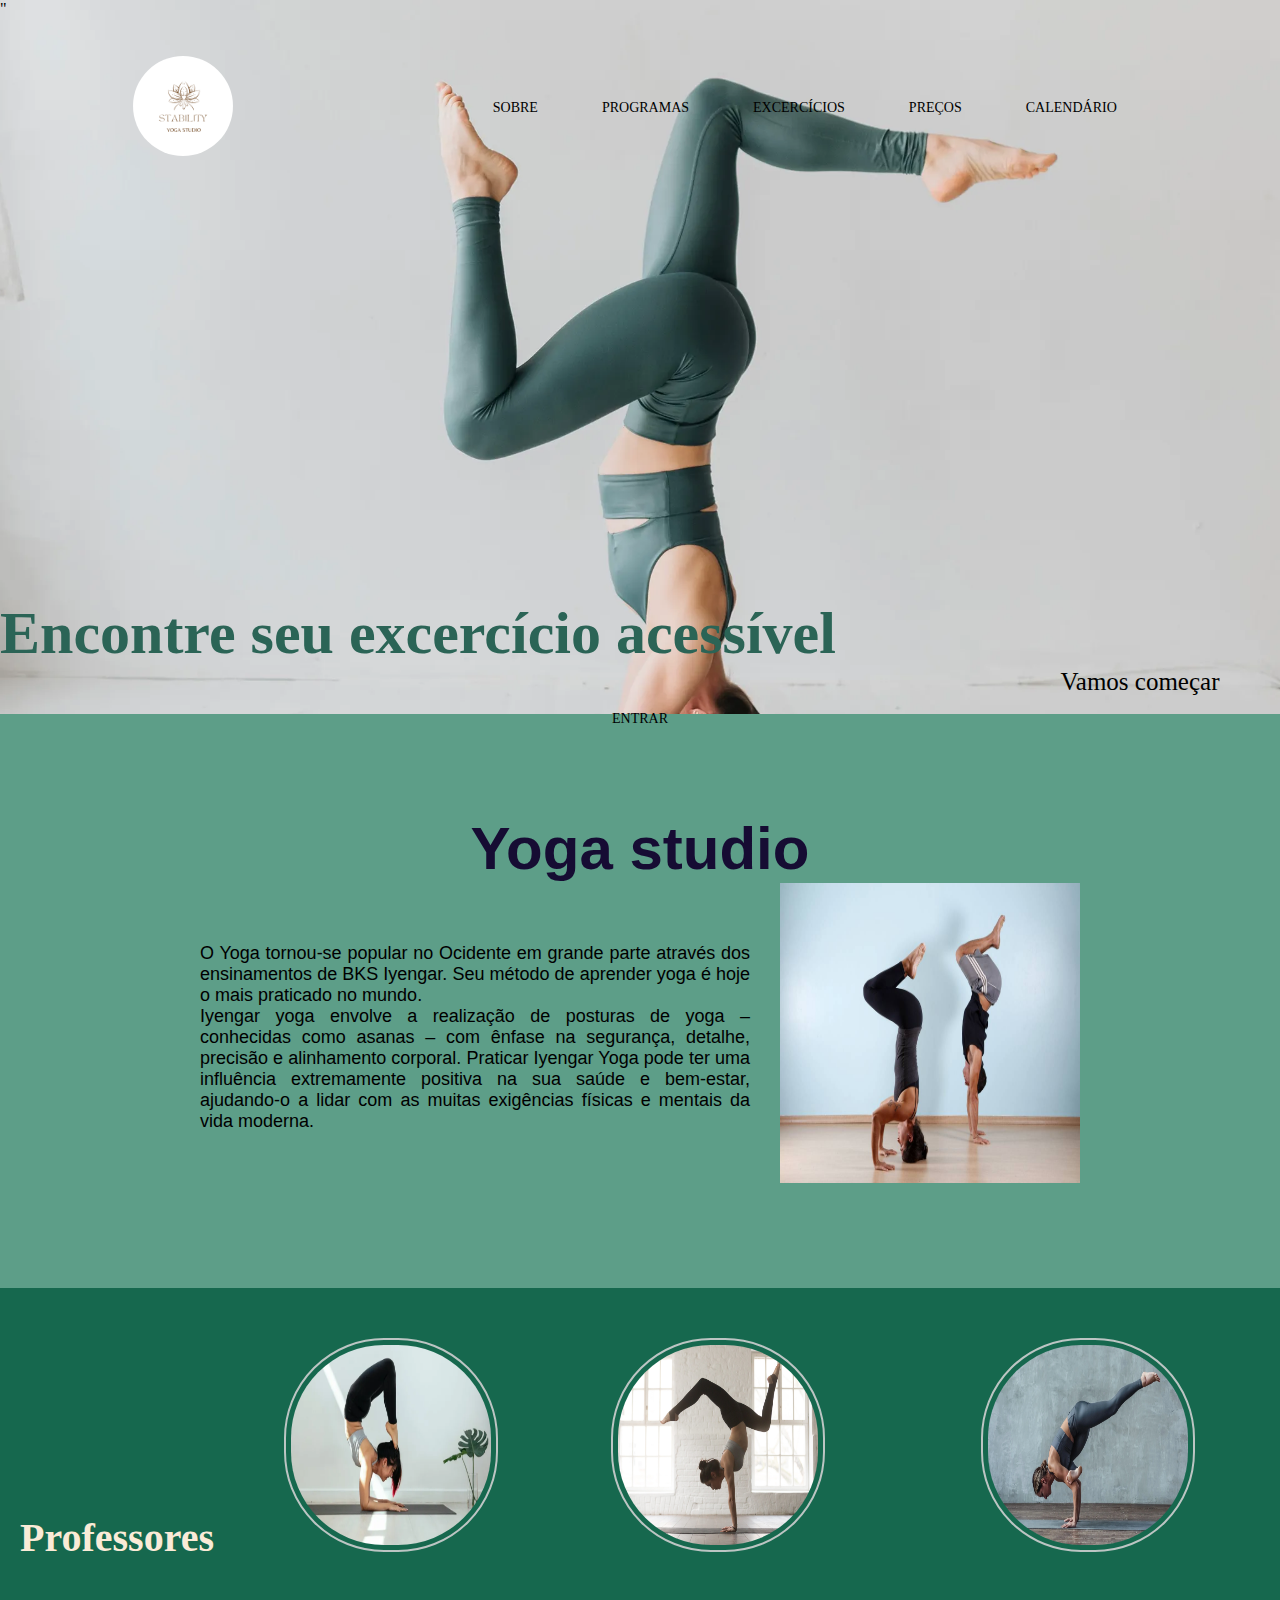
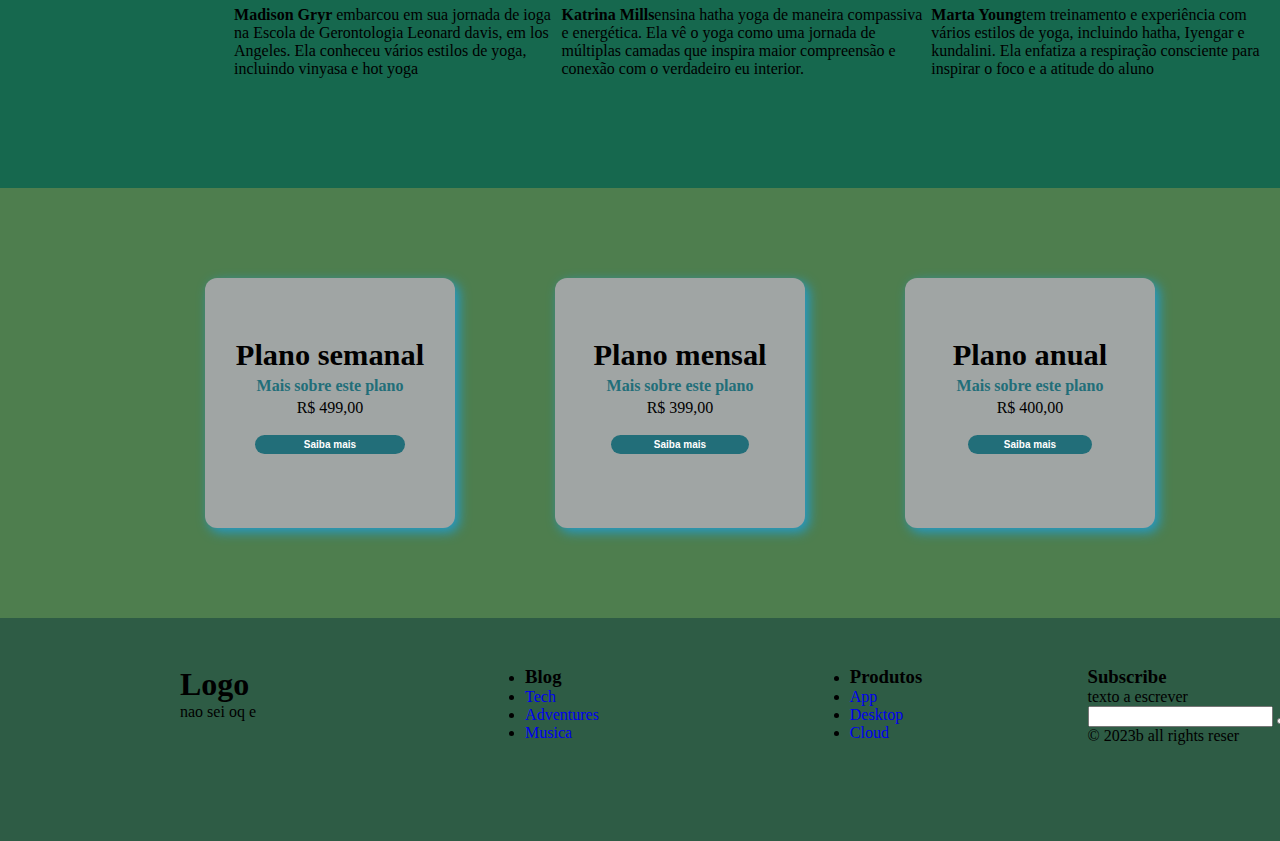
<file: landing page/index.html>
<!DOCTYPE html>
<html lang="pt-br">
<head>
    <meta charset="UTF-8">
    <meta name="viewport" content="width=device-width, initial-scale=1.0">
    <title>Landing page studio de youga</title>
    <meta name="description" content="Este site esta direcionado aqueles que desejão iniciar sua jornada ao youga tanto ao inicante ao avançado, de um moda fácil">
    
    <link rel="stylesheet" href="https://cdnjs.cloudflare.com/ajax/libs/font-awesome/6.5.1/css/all.min.css" integrity="sha512-DTOQO9RWCH3ppGqcWaEA1BIZOC6xxalwEsw9c2QQeAIftl+Vegovlnee1c9QX4TctnWMn13TZye+giMm8e2LwA==" crossorigin="anonymous" referrerpolicy="no-referrer" />"
    <link rel="stylesheet" href="style.css">
</head>
<body>
    <header>    
        <div class="container">
            <nav>  
                <a href="index.html">
                    <img src="./imagem/logo.png" alt="logotypo" height="100" width="100">
                 </a>
                <ul class="ul">                   
                    <li><a href="sobre.html">Sobre</a></li>
                    <li><a href="programas.html">Programas</a></li>
                    <li><a href="excercícios.html">Excercícios</a></li>
                    <li><a href="Preços.html">Preços</a></li>
                    <li><a href="Calendário.html">Calendário</a></li>                
                 </ul>  
            </nav> 
        </div>
    </header>      
 <main>
    <section>
            <div class="exercicio">
                <h1>Encontre seu excercício acessível</h1>
                <p>Vamos começar</p>
                <nav>
                    <ul class="butseg">
                         <li><a  href="#">Entrar</a></li>
                    </ul>
                </nav>
            </div>
        </section>
    </main>






<section class="textoI">
    <div class="titulo">
        <h1>Yoga studio</h1>
    </div>
        <div class="contentsobre">  
            <div class="conteudo">    
                <p>O Yoga tornou-se popular no Ocidente em grande parte através dos ensinamentos de BKS Iyengar. Seu método de aprender yoga é hoje o mais praticado no mundo.</p>
                <p>Iyengar yoga envolve a realização de posturas de yoga – conhecidas como asanas – com ênfase na segurança, detalhe, precisão e alinhamento corporal. Praticar Iyengar Yoga pode ter uma influência extremamente positiva na sua saúde e bem-estar, ajudando-o a lidar com as muitas exigências físicas e mentais da vida moderna.</p>
            </div>
                <div class="img-yoga">
                <img src="./imagem/grupo2" alt="grupo" height="300px" width="300px">
            </div>
        </div>
 </section>


    <main class="prof">
        <div class="tituloII">
             <h1>Professores</h1>
        </div>
            
        <div class="seg" alt="segunda pagina">
            <img class="foto1" src="imagem/pag1">
            <p><strong>Madison Gryr</strong> embarcou em sua jornada de ioga na Escola de Gerontologia Leonard davis, em los Angeles. Ela conheceu vários estilos de yoga, incluindo vinyasa e hot yoga</p>
        </div>
    
    
        <div class="terc">
            <img class="foto2" src="imagem/pag2">
            <p><strong>Katrina Mills</strong>ensina hatha yoga de maneira compassiva e energética. Ela vê o yoga como uma jornada de múltiplas camadas que inspira maior compreensão e conexão com o verdadeiro eu interior.</p>
        </div>
        
        <div class="III">
             <img class="foto3" src="./imagem/pag3">
            <p><strong>Marta Young</strong>tem treinamento e experiência com vários estilos de yoga, incluindo hatha, Iyengar e kundalini. Ela enfatiza a respiração consciente para inspirar o foco e a atitude do aluno</p>
       
        </div>
    </main>   
    
    <div class="estilo">
        <div class="tabela">
            <div>
                 <h1>Plano semanal</h1>
                 <h2>Mais sobre este plano</h2>
                 <span>R$ 499,00</span>
                 <button>Saiba  mais</button>
             </div>
        </div>

        <div class="tabela">
            <div>
                 <h1>Plano mensal</h1>
                 <h2>Mais sobre este plano</h2>
                 <span>R$ 399,00</span>
                 <button>Saiba mais</button>
            </div>
        </div>
        
        <div class="tabela">
             <div>
                 <h1>Plano anual</h1>
                 <h2>Mais sobre este plano</h2>
                 <span>R$ 400,00</span>
                 <button>Saiba mais</button>
             </div>
        </div>
    </div>

    <footer class="final">
        <div class="primfinal">
            <div class="segfinal">
                <h1>Logo</h1>
                <p>nao sei oq e </p>

                <div class="tercfinal">
                    <a href="#" class="footer-media" alt="Instagram">
                         <i class="fa-brands fa-instagram"></i>
                    </a>
            

                    <a href="#" class="footer-media" alt="Facebook">
                        <i class="fa-brands fa-facebook-f"></i>
                    </a>

                    <a href="#" class="footer-media" alt="Whatsapp">
                        <i class="fa-brands fa-whatsapp"></i>
                    </a>
                </div>    
            </div>        
            
            <ul class="quartfinal"> 
                <li>
                    <h3>Blog</h3>
                </li>
                <li>
                    <a href="#" class="footer-link">Tech</a>
                </li>
                <li>
                    <a href="#" class="footer-link">Adventures</a>
                </li> 
                <li>
                    <a href="#" class="footer-link">Musica</a>
                </li>

            </ul>
       
                <ul class="quintfinal"> 
                    <li>
                        <h3>Produtos</h3>
                    </li>
                    <li>
                        <a href="#" class="footer-link">App</a>
                     </li>
                    <li>
                        <a href="#" class="footer-link">Desktop</a>
                     </li> 
                    <li>
                        <a href="#" class="footer-link">Cloud</a>
                    </li>
            </ul>
        
            

        <div class="sextfinal">
            <h3>Subscribe</h3>

            <p>texto a escrever</p>
            

            <div class="setfinal">
                <input type="email" id="email">
                <button>
                    <i class="fa-regular fa-envelope"></i>
                </button>
            </div>
    
            <div class="oitfinal">
                 &#169
                2023b all rights reser
            </div>
            
        </div>
    
    </div>
</footer>


</body>
</html>
</file>
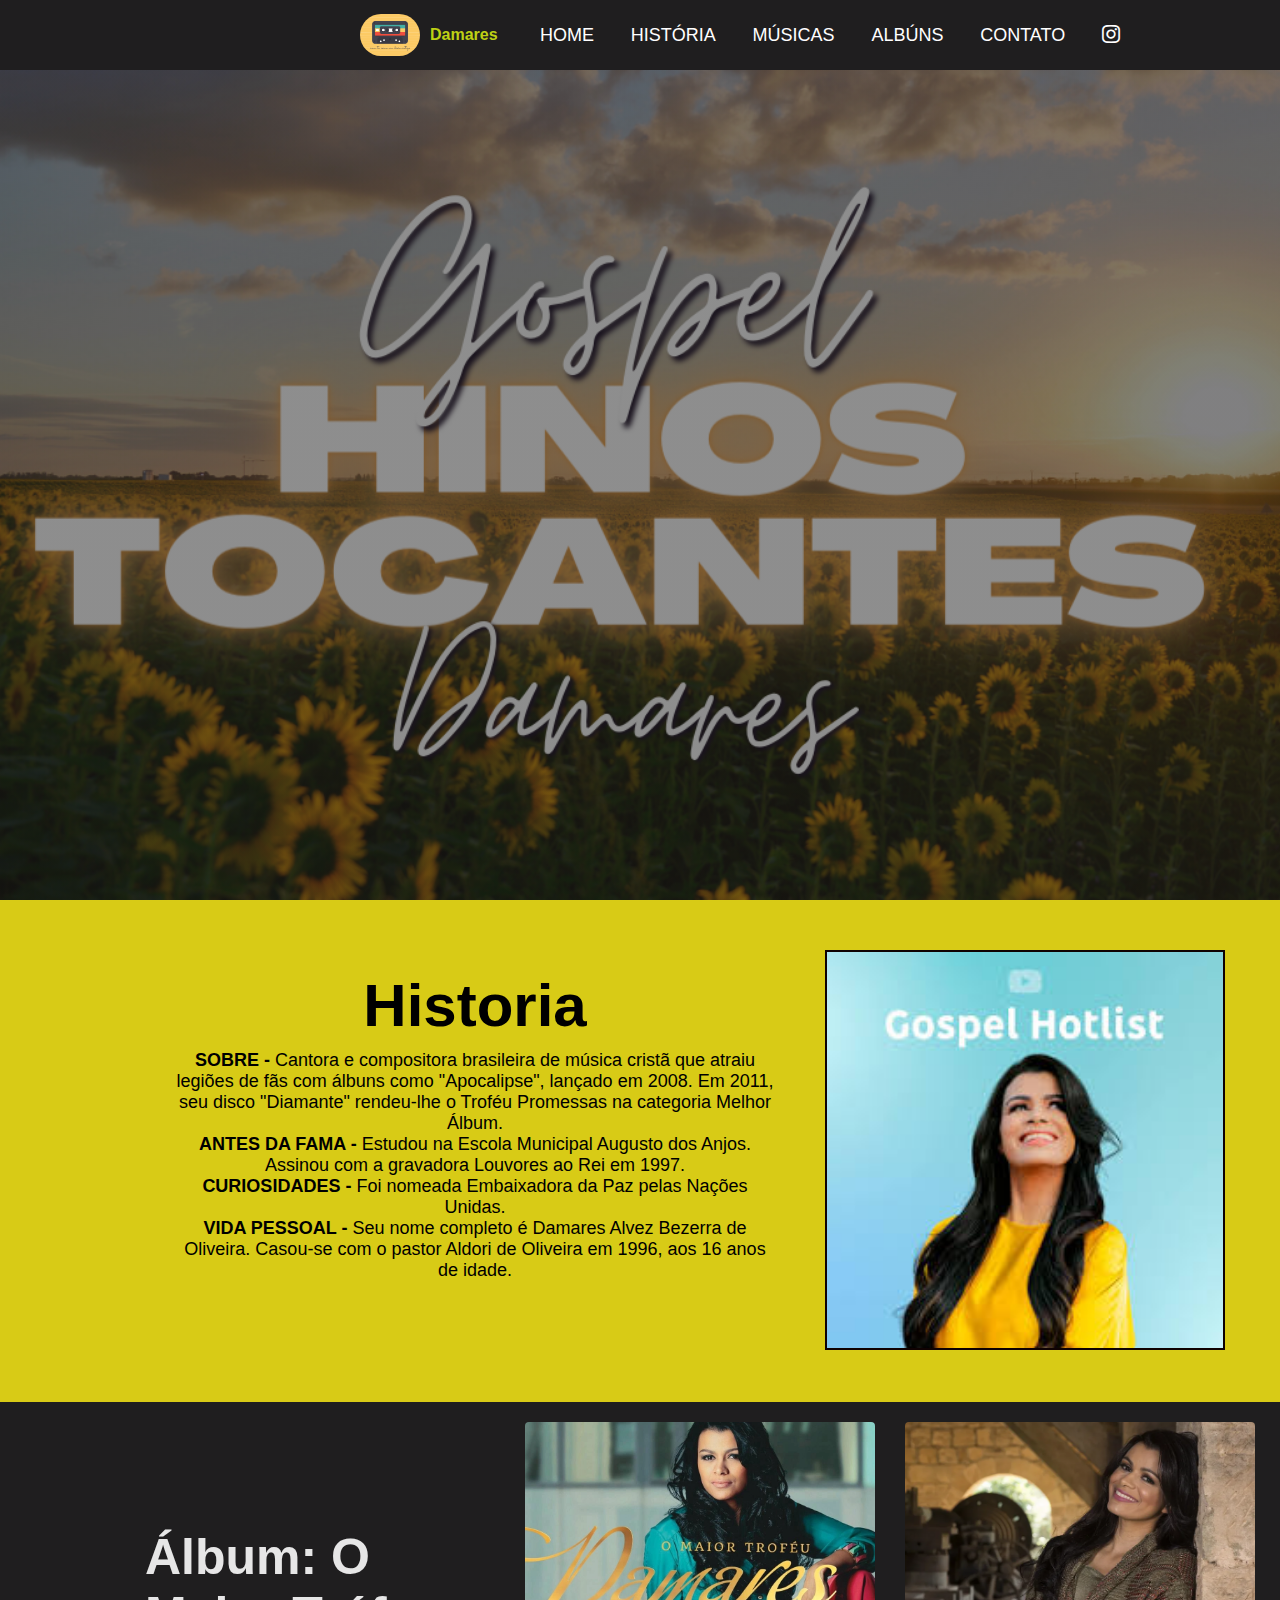
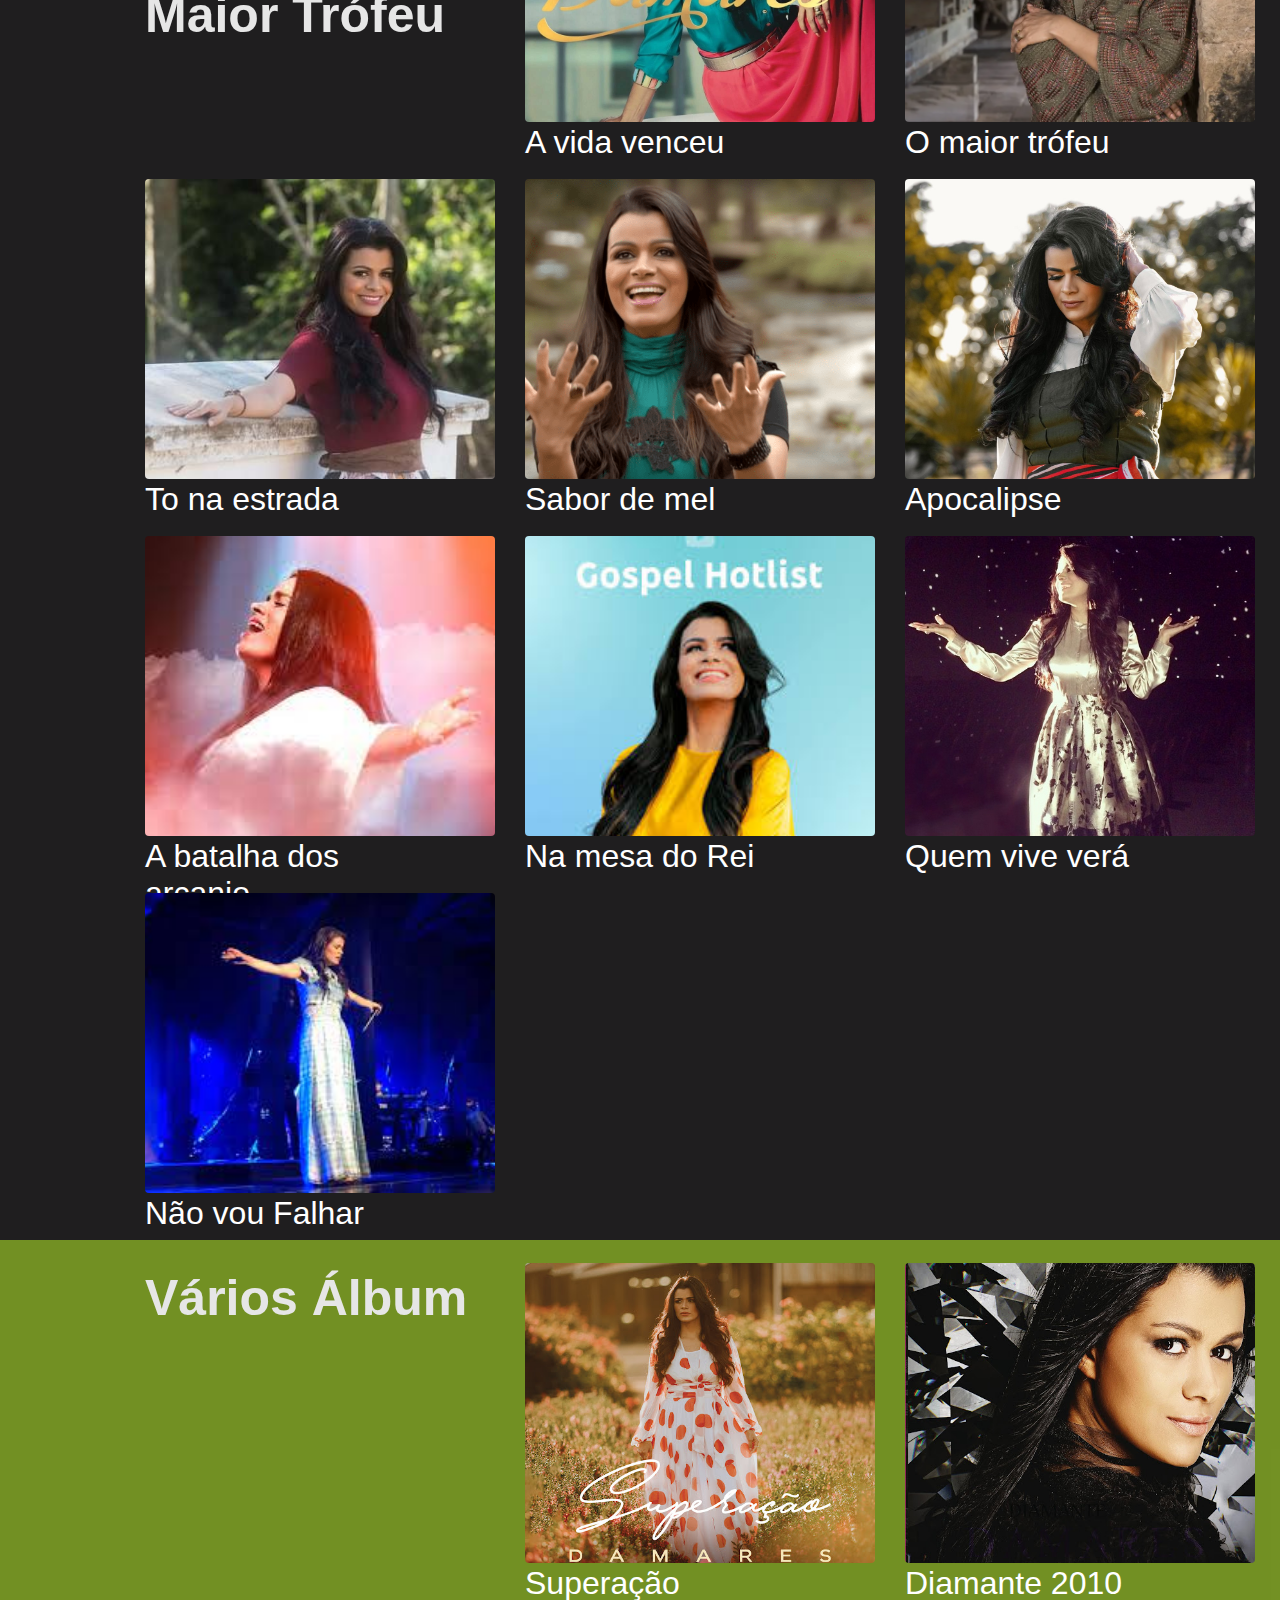
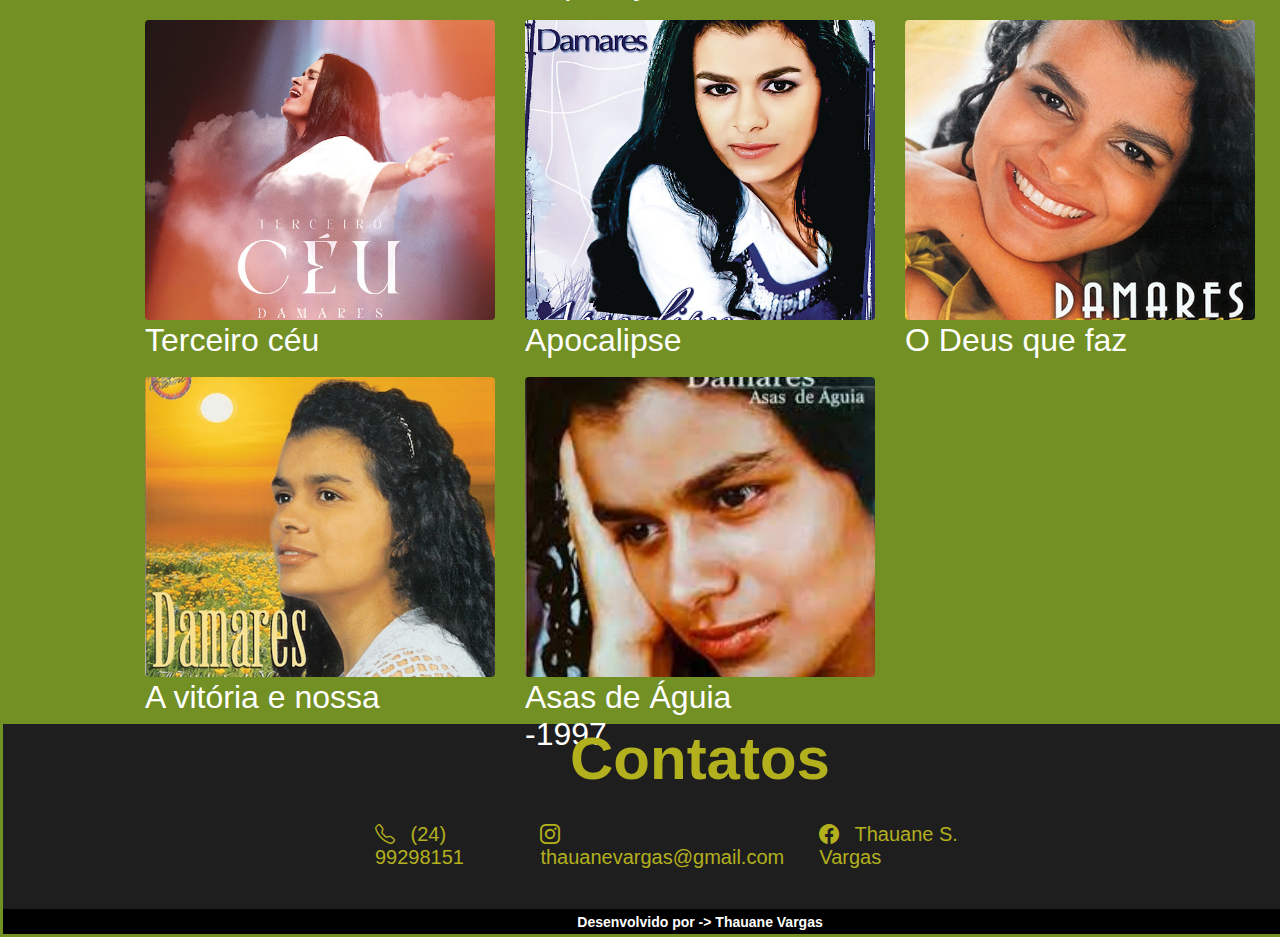
<file: music/index.html>
<!DOCTYPE html>
<html lang="pt-br">
<head>
    <meta charset="UTF-8">
    <meta name="viewport" content="width=device-width, initial-scale=1.0">
    <link rel="stylesheet" href="https://cdn.jsdelivr.net/npm/bootstrap-icons@1.11.3/font/bootstrap-icons.min.css">
    <title>Damares</title>
    <link rel="stylesheet" href="styler.css">
</head>

<body>
    <header class="content">
        <div class="logo">
            <img src="./imagem/logo.png">
            <h3>Damares</h3>
        </div>
        <nav>
            <ul class="list-cabecalho">
               <li><a href="#home">Home</a></li>
               <li><a href="#historia">História</a></li>
               <li><a href="#musica">Músicas</a></li>
               <li><a href="#todas as musica">Albúns</a></li>
               <li><a href="#contatos">Contato</a></li>
               <li><a href="https://www.instagram.com/damaresalvesoficial1/" target="_blank" rel="noopener noreferrer"><i class="bi bi-instagram"></i></a></li>
            </ul>
        </nav>

        <div class="menu-toggle">
            <div class="one"></div>
            <div class="two"></div>
            <div class="three"></div>
        </div>
    </header>

    <section class="first-section" id="home">
        <div class="conteudo-principal">
            
        </div>
    </section>

    <section class="historia" id="toria">
        <div class="main">
            <div class="contenthistoria">
                <h2>Historia</h2>
                <p><strong>SOBRE - </strong>Cantora e compositora brasileira de música cristã que atraiu legiões de fãs com álbuns como "Apocalipse", lançado em 2008. Em 2011, seu disco "Diamante" rendeu-lhe o Troféu Promessas na categoria Melhor Álbum.</p>

                <P><strong>ANTES DA FAMA - </strong>
                    Estudou na Escola Municipal Augusto dos Anjos. Assinou com a gravadora Louvores ao Rei em 1997.</P>
                    
                <p><strong>CURIOSIDADES -</strong>
                    Foi nomeada Embaixadora da Paz pelas Nações Unidas.</p>
                    
                <p><strong>VIDA PESSOAL -</strong>
                    Seu nome completo é Damares Alvez Bezerra de Oliveira. Casou-se com o pastor Aldori de Oliveira em 1996, aos 16 anos de idade.</p>
            </div>       
            <div class="img-histotia">
                <img src="./imagem/images2.jpg" alt="Damares album">
            </div>
        </div>
    </section>

    <section class="musica" id="musica">
        <h1>Álbum: O maior trófeu</h1>
        <a href="https://youtu.be/bRYxrIg8IWI?list=PLeO2TpfFBiR4TkOZ2tFcXVsEOveVkLf9-" target="_A vida venceu" rel="noopener noreferrer">
            <img src="./imagem/o maior troeu">
            <p>A vida venceu</p>
        </a>
        <a href="https://youtu.be/M6mro7JV4fw?list=PLeO2TpfFBiR4TkOZ2tFcXVsEOveVkLf9-" target="_album" rel="noopener noreferrer">
            <img src="./imagem/foto5">
            <p>O maior trófeu</p>
        </a>
        <a href="https://youtu.be/sat2pUcNzfI?list=PLeO2TpfFBiR4TkOZ2tFcXVsEOveVkLf9-" target="_varias" rel="noopener noreferrer">
            <img src="./imagem/foto6.jpg">
            <p>To na estrada</p>
        </a>
        <a href="https://youtu.be/20MFdqJDMTI" target="_varias" rel="noopener noreferrer">
            <img src="./imagem/foto7.png">
            <p>Sabor de mel</p>
        </a>
        <a href="https://youtu.be/sUsN7lsnnFI" target="_varias" rel="noopener noreferrer">
            <img src="./imagem/foto9.jpg">
            <p>Apocalipse</p>
        </a>
        <a href="https://youtu.be/tR58scrQTa4" target="_varias" rel="noopener noreferrer">
            <img src="./imagem/4.jpg">
            <p>A batalha dos arcanjo</p>
        </a>
        <a href="https://youtu.be/2mmL89MWj9c" target="_varias" rel="noopener noreferrer">
            <img src="./imagem/images2.jpg">
            <p>Na mesa do Rei</p>
        </a>
        <a href="https://youtu.be/yAhNvc_Rxbw" target="_varias" rel="noopener noreferrer">
            <img src="./imagem/foto10.png">
            <p>Quem vive verá</p>
        </a>
        <a href="https://youtu.be/qd6oh49Uqno" target="_varias" rel="noopener noreferrer">
            <img src="./imagem/foto12.jpg">
            <p>Não vou Falhar</p>
        </a>
    </section>

    <section class="agenda-album" id="album">
        <section class="musica" id="musica">
            <h1>Vários álbum</h1>
            <a href="https://music.youtube.com/playlist?list=OLAK5uy_kVgFz0aKpPPFC1HPXh8SaGO6FE9HyyRQU&si=rbKd7iKd62sMxDtb" target="_A vida venceu" rel="noopener noreferrer">
                <img src="./imagem/Superção.jpg">
                <p>Superação</p>
            </a>
            <a href="https://music.youtube.com/playlist?list=OLAK5uy_mPNRZXl18G293XcKIqv1ydviyXQ8N7baw&si=antL2jK25iPq66yl" target="_album" rel="noopener noreferrer">
                <img src="./imagem/Diamante.jpg">
                <p>Diamante 2010</p>
            </a>
            <a href="https://music.youtube.com/playlist?list=OLAK5uy_mQ3HZPjWe6x8QnUZLKrnduFt6GPXIHUjM&si=y4punxm8Pqw1HQmJ" target="_varias" rel="noopener noreferrer">
                <img src="./imagem/terceiro ceu.jpg">
                <p>Terceiro céu</p>
            </a>
            <a href="https://music.youtube.com/playlist?list=OLAK5uy_nKYm1PHpdNViuJsyiBGpl3u7u5b-XXcJo&si=_Kequbypkm1vKlc8" target="_varias" rel="noopener noreferrer">
                <img src="./imagem/apocalipse.jpg">
                <p>Apocalipse</p>
            </a>
            <a href="https://music.youtube.com/playlist?list=OLAK5uy_naxNBPbh9OfVuTwBoR5AVwqr8PPEkfDIk&si=7jWAls2J5hAy2rEa" target="_varias" rel="noopener noreferrer">
                <img src="./imagem/o deus que faz.jpg">
                <p>O Deus que faz</p>
            </a>
            <a href="https://music.youtube.com/playlist?list=OLAK5uy_nYb6V-Cv2-OEKRnslHN-V7ld9mMgIVrWo&si=mx5SR2csQ8belROU" target="_varias" rel="noopener noreferrer">
                <img src="./imagem/a vitoria e nossa.jpg">
                <p>A vitória e nossa</p>
            </a>
            <a href="https://youtu.be/dTKCgEQYFsI" target="_varias" rel="noopener noreferrer">
                <img src="./imagem/asas de aguia.jpg">
                <p>Asas de Águia -1997</p>
            </a>
                </div>
    </section>

    <section class="contatos" id="contatos">
        <h3>Contatos</h3>
        <div class="contatos-secao">
            <div>
                <i class="bi bi-telephone"></i>
                <span>(24) 99298151</span>
            </div>
            <div>
                <i class="bi bi-instagram"></i> 
                <span>thauanevargas@gmail.com</span>
            </div>
            <div>
                <i class="bi bi-facebook"></i> 
                <span>Thauane S. Vargas</span>
            </div>
        </div>
    </section>

    <footer>
        <h4>Desenvolvido por -> Thauane Vargas<h4>
    </footer>
</body>
</html>
</file>
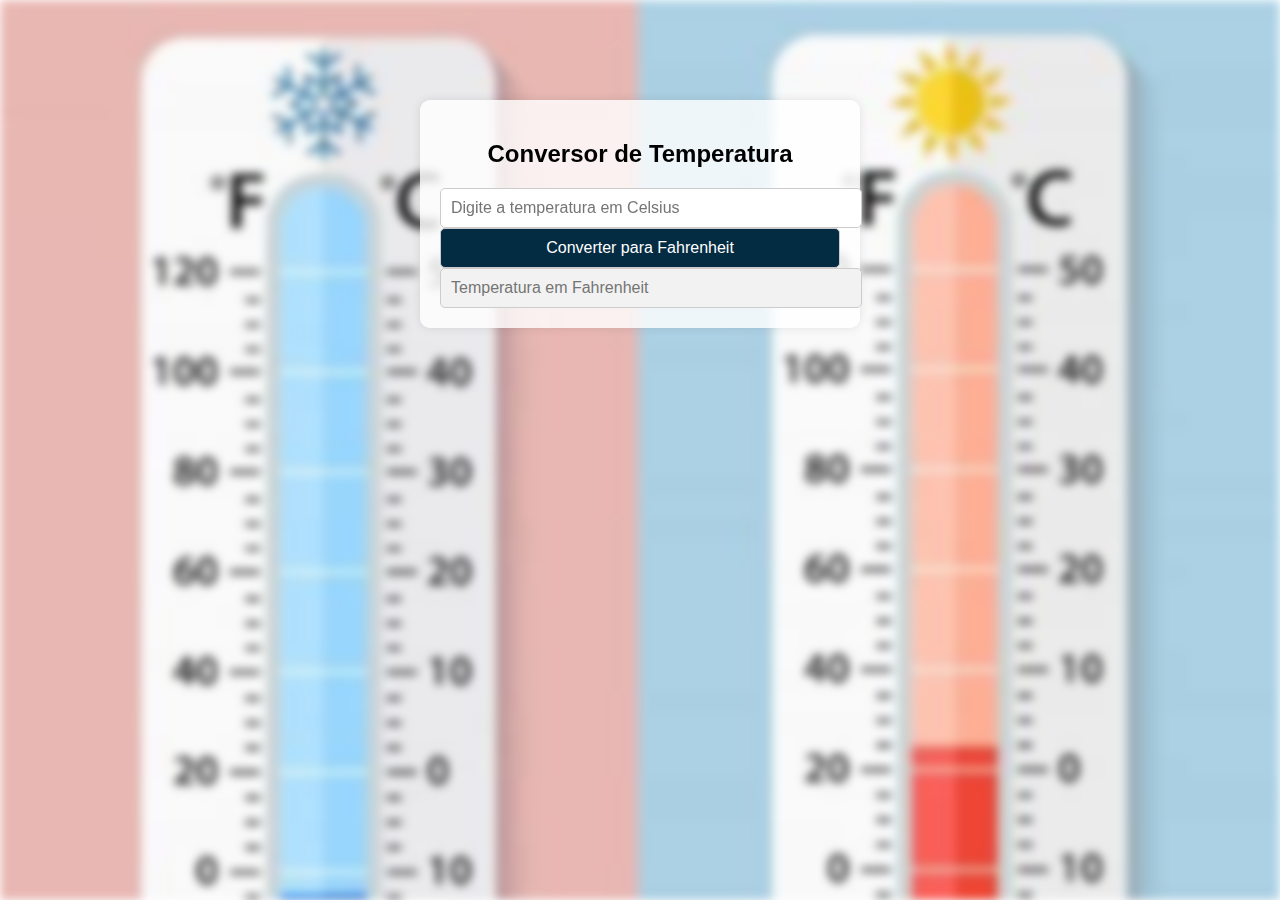
<file: termonetro/index.html>
<!DOCTYPE html>
<html lang="en">
<head>
    <meta charset="UTF-8">
    <meta name="viewport" content="width=device-width, initial-scale=1.0">
    <title>Conversor de Temperatura</title>
    <link rel="stylesheet" href="styles.css">
    <script src="javas.js"></script>
</head>
<body>
    <div class="background-image"></div>

    <div class="container">
        <h2>Conversor de Temperatura</h2>
        <input type="number" id="inputCelsius" placeholder="Digite a temperatura em Celsius">
        <button onclick="converterParaFahrenheit()">Converter para Fahrenheit</button>
        <input type="number" id="inputFahrenheit" placeholder="Temperatura em Fahrenheit" readonly>
    </div>

</body>
</html>
</file>
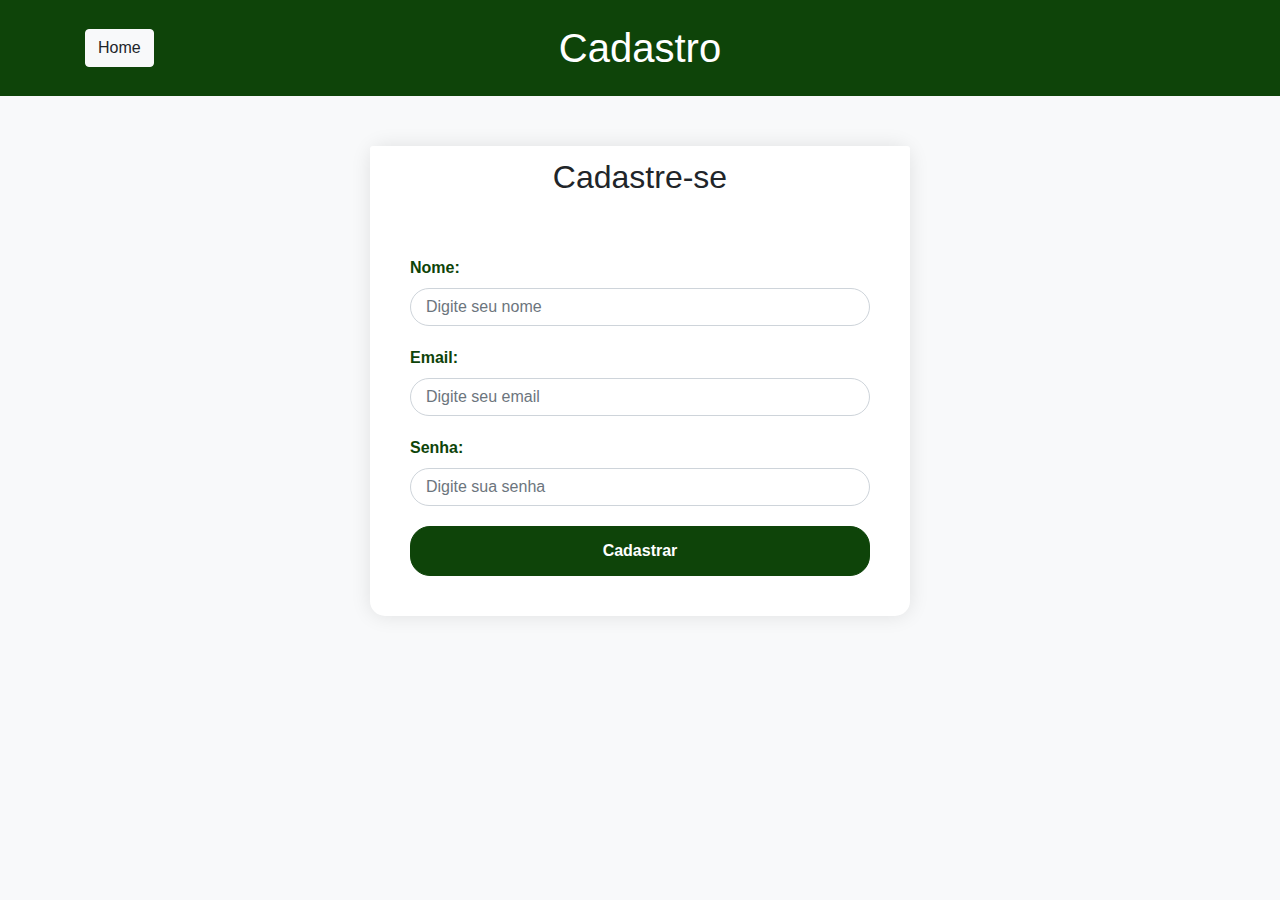
<file: açai/cadastro.html>
<!DOCTYPE html>
<html lang="pt-br">
<head>
    <meta charset="UTF-8">
    <meta name="viewport" content="width=device-width, initial-scale=1.0">
    <title>Cadastro - Açaiteria Fictícia</title>
    <link rel="stylesheet" href="https://maxcdn.bootstrapcdn.com/bootstrap/4.5.2/css/bootstrap.min.css">
    <link rel="stylesheet" href="cadastro.css">
    </head>
<body>
    <header class="bg-purple text-white py-4">
        <div class="container">
            <div class="row align-items-center">
                <div class="col-md-4">
                    <a href="index.html" class="btn btn-light mr-3">Home</a>
                </div>
                <div class="col-md-4 text-center">
                    <h1 class="mb-0">Cadastro</h1>
                </div>
                <div class="col-md-4 text-right">
                    
                </div>
            </div>
        </div>
    </header>

    <main>
        <div class="container">
            <div class="row justify-content-center">
                <div class="col-md-6">
                    <div class="card">
                        <div class="card-header text-center">
                            <h2>Cadastre-se</h2>
                        </div>
                        <div class="card-body">
                            <form>
                                <div class="form-group">
                                    <label for="nome">Nome:</label>
                                    <input type="text" class="form-control" id="nome" placeholder="Digite seu nome">
                                </div>
                                <div class="form-group">
                                    <label for="email">Email:</label>
                                    <input type="email" class="form-control" id="email" placeholder="Digite seu email">
                                </div>
                                <div class="form-group">
                                    <label for="senha">Senha:</label>
                                    <input type="password" class="form-control" id="senha" placeholder="Digite sua senha">
                                </div>
                                <button type="submit" class="btn btn-primary btn-block btn-cadastrar">Cadastrar</button>
                            </form>
                        </div>
                    </div>
                </div>
            </div>
        </div>
    </main>

    
            
        </div>
    </footer>

    <script src="https://ajax.googleapis.com/ajax/libs/jquery/3.5.1/jquery.min.js"></script>
    <script src="https://cdnjs.cloudflare.com/ajax/libs/popper.js/1.16.0/umd/popper.min.js"></script>
    <script src="https://maxcdn.bootstrapcdn.com/bootstrap/4.5.2/js/bootstrap.min.js"></script>
</body>
</html>
</file>
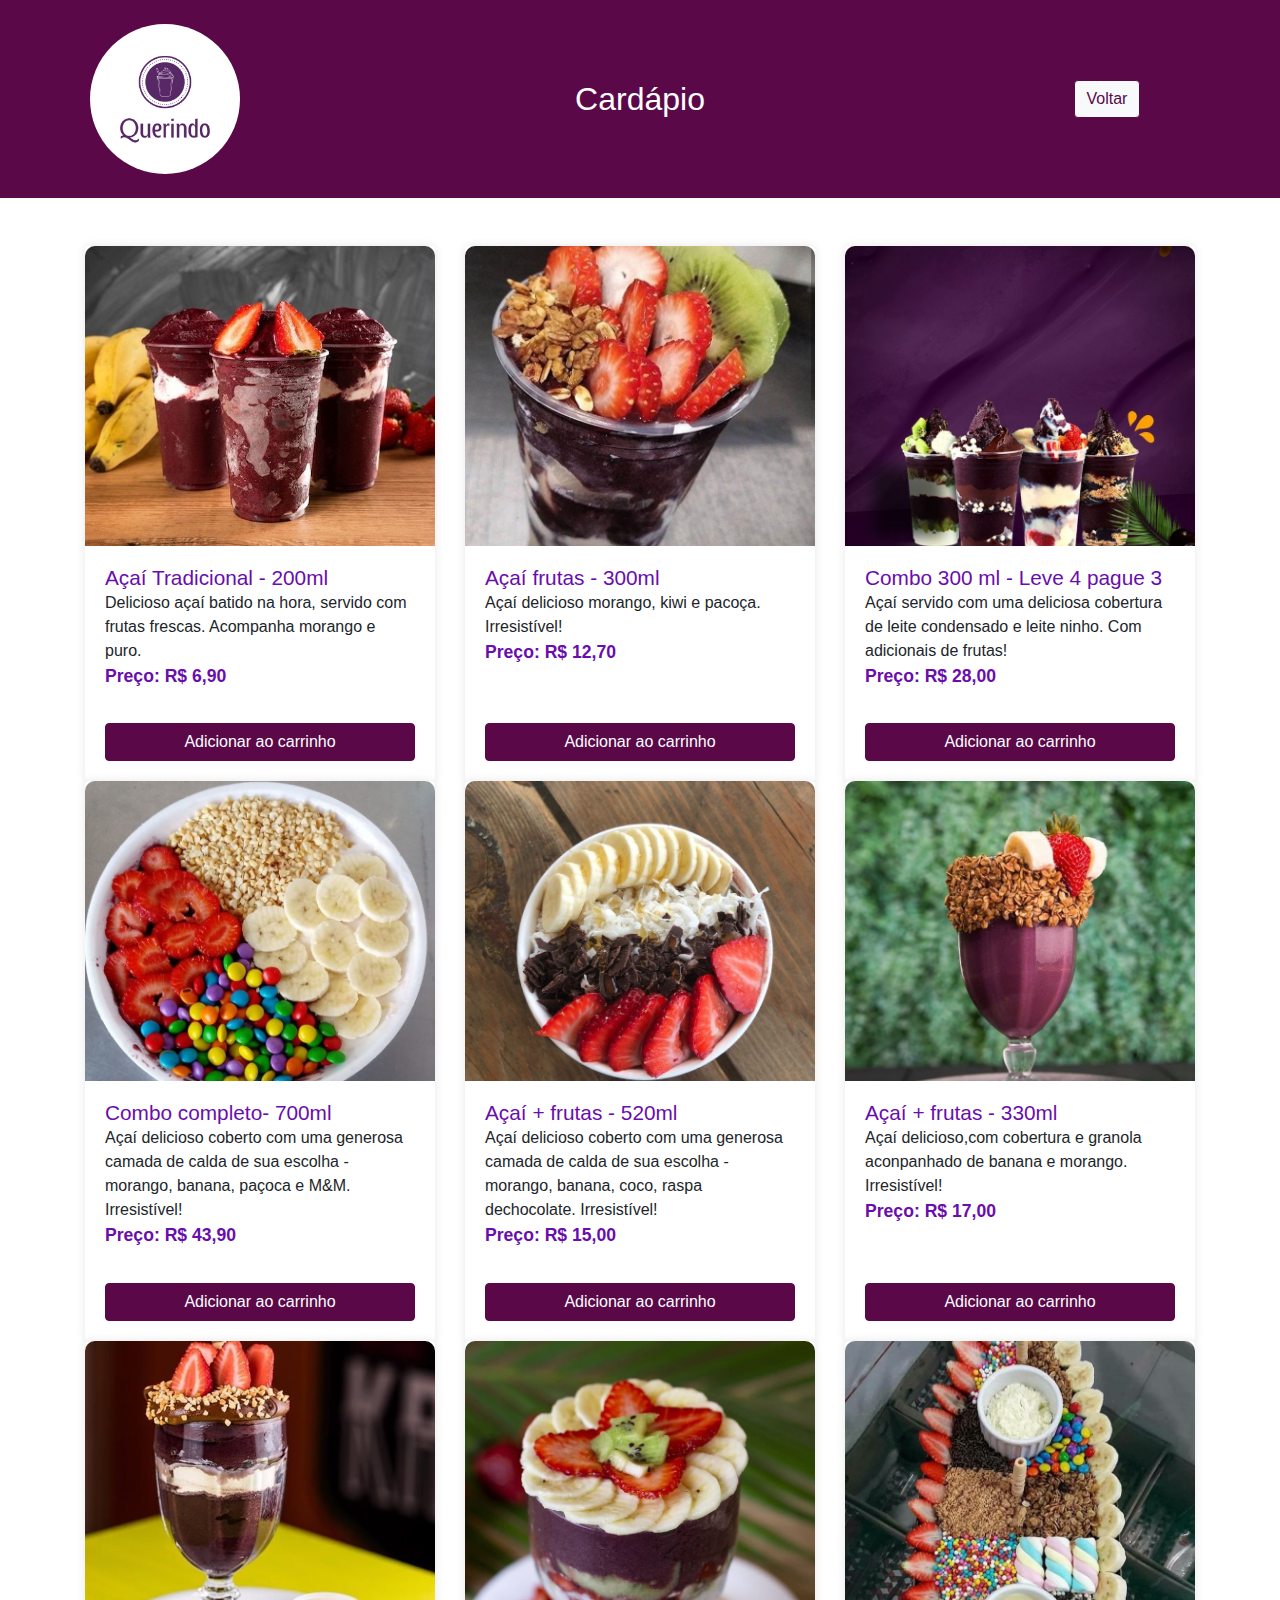
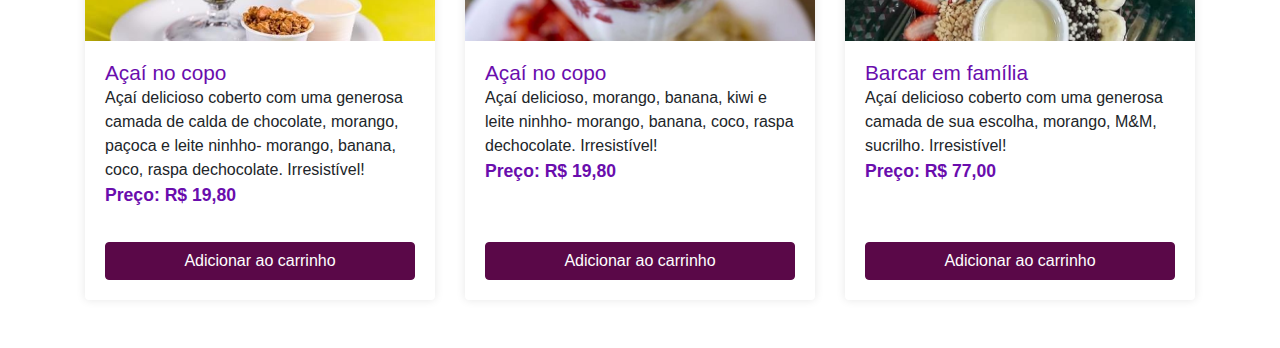
<file: açai/cardapio.html>
<!DOCTYPE html>
    <html lang="pt-br">
    <head>
        <meta charset="UTF-8">
        <meta name="viewport" content="width=device-width, initial-scale=1.0">
        <title>Cardápio - Açaiteria Fictícia</title>
        <link rel="stylesheet" href="https://maxcdn.bootstrapcdn.com/bootstrap/4.5.2/css/bootstrap.min.css">
        <link rel="stylesheet" href="cardapio.css">
    </head>
    <body>
        <header class="bg-purple text-white py-4">
            <div class="container">
                <div class="row align-items-center">
                    <div class="col-md-2 text-center">
                        <img src="imagem/logotipo acai.png" alt="Logo" class="logo">
                    </div>
                    <div class="col-md-8 text-center">
                        <h2 class="m-0">Cardápio</h2>
                    </div>
                    <div class="col-md-2 text-center">
                        <a href="index.html" class="btn btn-light btn-voltar mr-3">Voltar</a>
                    </div>
                </div> 
            </div>
        </header> 

        <main>
            <section id="cardapio" class="py-5">
                <div class="container">
                    <div class="row">
                        <div class="col-md-4">
                            <div class="card mb-4">
                                <img src="imagem/3copos.jpg" class="card-img-top" alt="Açaí Tradicional">
                                <div class="card-body">
                                    <h5 class="card-title text-purple">Açaí Tradicional - 200ml</h5>
                                    <p class="card-text">Delicioso açaí batido na hora, servido com frutas frescas. Acompanha morango e puro.</p>
                                    <p class="card-price text-purple">Preço: R$ 6,90</p>
                                    <button class="btn btn-primary mt-auto">Adicionar ao carrinho</button>
                                </div>
                            </div>
                        </div>
                        <div class="col-md-4">
                            <div class="card mb-4">
                                <img src="imagem/copo1.jpg" class="card-img-top" alt="Açaí com Leite Condensado">
                                <div class="card-body">
                                    <h5 class="card-title text-purple">Açaí frutas - 300ml</h5>
                                    <p class="card-text">Açaí delicioso morango, kiwi e pacoça. Irresistível!</p>
                                    <p class="card-price text-purple">Preço: R$ 12,70</p>
                                    <button class="btn btn-primary mt-auto">Adicionar ao carrinho</button>
                                </div>
                            </div>
                        </div>
                        <div class="col-md-4">
                            <div class="card mb-4">
                                <img src="imagem/4copos.jpg" class="card-img-top" alt="Combo">
                                <div class="card-body">
                                    <h5 class="card-title text-purple">Combo 300 ml - Leve 4 pague 3</h5>
                                    <p class="card-text">Açaí servido com uma deliciosa cobertura de leite condensado e leite ninho. Com adicionais de frutas!</p>
                                    <p class="card-price text-purple">Preço: R$ 28,00</p>
                                    <button class="btn btn-primary mt-auto">Adicionar ao carrinho</button>
                                </div>
                            </div>
                        </div>
                        <div class="col-md-4">
                            <div class="card mb-4">
                                <img src="imagem/marmites3.jpg" class="card-img-top" alt="Combo">
                                <div class="card-body">
                                    <h5 class="card-title text-purple">Combo completo- 700ml</h5>
                                    <p class="card-text">Açaí delicioso coberto com uma generosa camada de calda de sua escolha - morango, banana, paçoca e M&M. Irresistível!</p>
                                    <p class="card-price text-purple">Preço: R$ 43,90</p>
                                    <button class="btn btn-primary mt-auto">Adicionar ao carrinho</button>
                                </div>
                            </div>
                        </div>
                        <div class="col-md-4">
                            <div class="card mb-4">
                                <img src="imagem/marmites2.jpg" class="card-img-top" alt="Açaí com morango, banana e leite condensado">
                                <div class="card-body">
                                    <h5 class="card-title text-purple">Açaí + frutas - 520ml</h5>
                                    <p class="card-text">Açaí delicioso coberto com uma generosa camada de calda de sua escolha - morango, banana, coco, raspa dechocolate. Irresistível!</p>
                                    <p class="card-price text-purple">Preço: R$ 15,00</p>
                                    <button class="btn btn-primary mt-auto">Adicionar ao carrinho</button>
                                </div>
                            </div>
                        </div>
                        <div class="col-md-4">
                            <div class="card mb-4">
                                <img src="imagem/paca1.jpg" class="card-img-top" alt="Açaí na marmita">
                                <div class="card-body">
                                    <h5 class="card-title text-purple">Açaí + frutas - 330ml</h5>
                                    <p class="card-text">Açaí delicioso,com cobertura e granola aconpanhado de banana e morango. Irresistível!</p>
                                    <p class="card-price text-purple">Preço: R$ 17,00</p>
                                    <button class="btn btn-primary mt-auto">Adicionar ao carrinho</button>
                                </div>
                            </div>
                        </div>
                        <div class="col-md-4">
                            <div class="card mb-4">
                                <img src="imagem/taca2.jpg" class="card-img-top" alt="Açaí com morango, banana e leite condensado">
                                <div class="card-body">
                                    <h5 class="card-title text-purple">Açaí no copo</h5>
                                    <p class="card-text">Açaí delicioso coberto com uma generosa camada de calda de chocolate, morango, paçoca e leite ninhho- morango, banana, coco, raspa dechocolate. Irresistível!</p>
                                    <p class="card-price text-purple">Preço: R$ 19,80</p>
                                    <button class="btn btn-primary mt-auto">Adicionar ao carrinho</button>
                                </div>
                            </div>
                        </div>
                        <div class="col-md-4">
                            <div class="card mb-4">
                                <img src="imagem/taca3.jpg" class="card-img-top" alt="Açaí com morango, banana e leite condensado">
                                <div class="card-body">
                                    <h5 class="card-title text-purple">Açaí no copo</h5>
                                    <p class="card-text">Açaí delicioso, morango, banana, kiwi e leite ninhho- morango, banana, coco, raspa dechocolate. Irresistível!</p>
                                    <p class="card-price text-purple">Preço: R$ 19,80</p>
                                    <button class="btn btn-primary mt-auto">Adicionar ao carrinho</button>
                                </div>
                            </div>
                        </div>
                        <div class="col-md-4">
                            <div class="card mb-4">
                                <img src="imagem/barca.jpg" class="card-img-top" alt="Barca">
                                <div class="card-body">
                                    <h5 class="card-title text-purple">Barcar em família</h5>
                                    <p class="card-text">Açaí delicioso coberto com uma generosa camada de sua escolha, morango, M&M, sucrilho. Irresistível!</p>
                                    <p class="card-price text-purple">Preço: R$ 77,00</p>
                                    <button class="btn btn-primary mt-auto">Adicionar ao carrinho</button>
                                </div>
                            </div>
                        </div>
                        
                    </div>
                </div>
            </section>
        </main>

        <script src="https://code.jquery.com/jquery-3.5.1.slim.min.js"></script>
        <script src="https://cdn.jsdelivr.net/npm/@popperjs/core@2.5.4/dist/umd/popper.min.js"></script>
        <script src="https://maxcdn.bootstrapcdn.com/bootstrap/4.5.2/js/bootstrap.min.js"></script>
    </body>
    </html>
</file>
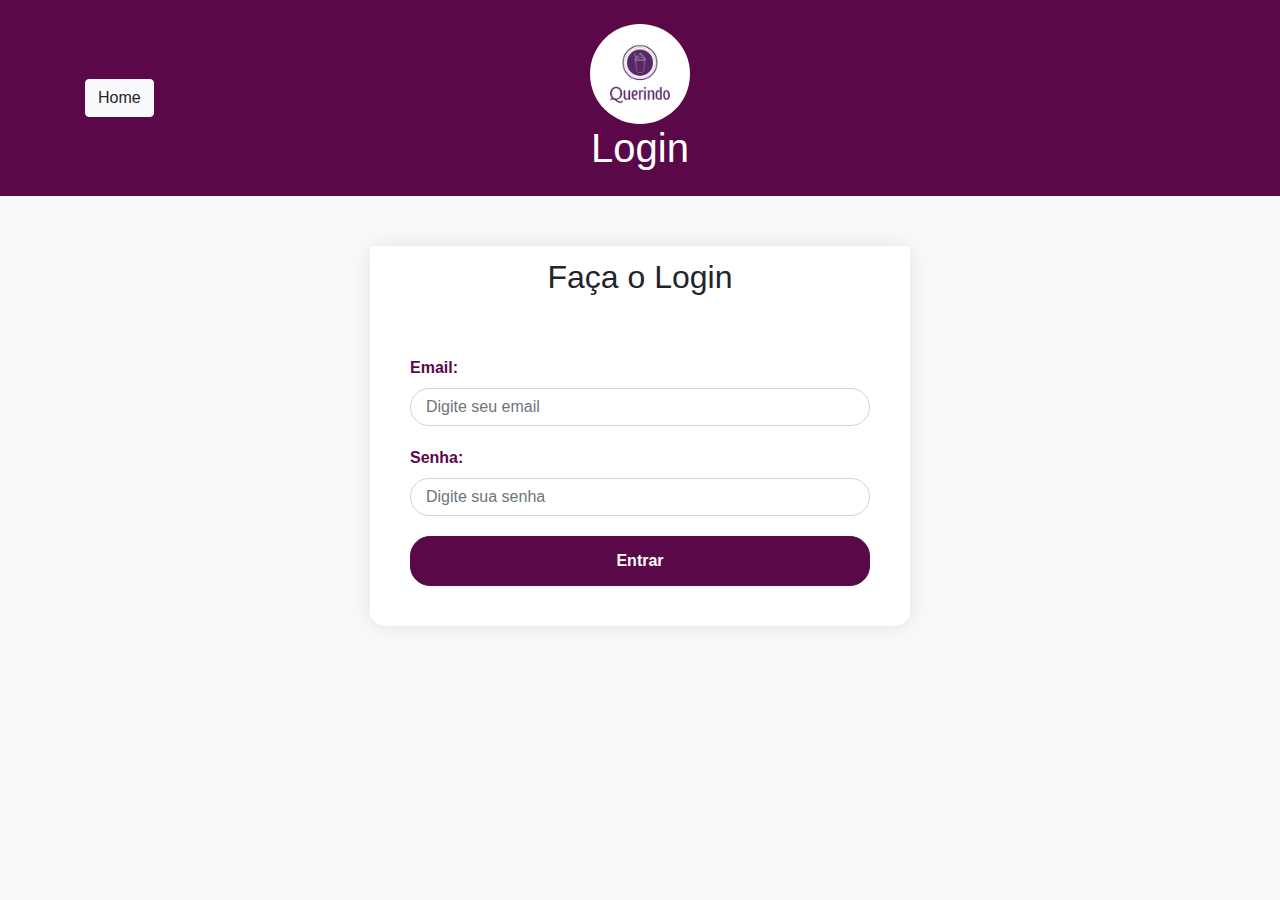
<file: açai/login.html>
<!DOCTYPE html>
<html lang="pt-br">
<head>
    <meta charset="UTF-8">
    <meta name="viewport" content="width=device-width, initial-scale=1.0">
    <title>Login - Açaiteria Fictícia</title>
    <link rel="stylesheet" href="https://maxcdn.bootstrapcdn.com/bootstrap/4.5.2/css/bootstrap.min.css">
    <link rel="stylesheet" href="login.css">
</head>
<body>
    <header class="bg-purple text-white py-4">
        <div class="container">
            <div class="row align-items-center">
                <div class="col-md-4">
                    <a href="index.html" class="btn btn-light mr-3">Home</a>
                </div>
                <div class="col-md-4 text-center">
                    <img src="imagem/logotipo acai.png" alt="Logo Du Bom" class="logo"> 
                    <h1 class="mb-0">Login</h1>
                </div>
                <div class="col-md-4 text-right">
                    
                </div>
            </div>
        </div>
    </header>

    <main>
        <div class="container">
            <div class="row justify-content-center">
                <div class="col-md-6">
                    <div class="card">
                        <div class="card-header text-center">
                            <h2>Faça o Login</h2>
                        </div>
                        <div class="card-body">
                            <form>
                                <div class="form-group">
                                    <label for="email">Email:</label>
                                    <input type="email" class="form-control" id="email" placeholder="Digite seu email">
                                </div>
                                <div class="form-group">
                                    <label for="senha">Senha:</label>
                                    <input type="password" class="form-control" id="senha" placeholder="Digite sua senha">
                                </div>
                                <button type="submit" class="btn btn-primary btn-block btn-entrar">Entrar</button>
                            </form>
                        </div>
                    </div>
                </div>
            </div>
        </div>
    </main>

    
        <div class="container text-center">
            
        </div>
    </footer>

    <script src="https://ajax.googleapis.com/ajax/libs/jquery/3.5.1/jquery.min.js"></script>
    <script src="https://cdnjs.cloudflare.com/ajax/libs/popper.js/1.16.0/umd/popper.min.js"></script>
    <script src="https://maxcdn.bootstrapcdn.com/bootstrap/4.5.2/js/bootstrap.min.js"></script>
</body>
</html>
</file>
<file: landing page/style.css>
* {
    margin: 0 auto;
    padding: 0 auto;
    height: 0 auto;
}

html{
    width: 100vw;
    height: 100vh;
    font-size: 62,5%;
    overflow-x: hidden;
    font-family: Georgia, 'Times New Roman', Times, serif;
}
body { 
    background-image: url(imagem/tela4);
    background-position: center;
    background-size: cover;
    background-repeat: no-repeat;
    min-height: 100vh;
}

.container{
    max-width: 1400px;
    padding: 3%;
    margin-top:  auto;
}
nav img {
    border-radius: 50%;
}
nav{
    display: flex;
    justify-content: space-between;
    align-items: center;
}
nav .logo{
    font-size: 35px;
    font-style: italic;
    color: pink;
    font-weight: bold;
}

nav ul{
    list-style: none;
}
nav ul a{ 
    color: white;
    margin: 0 25px;
    text-transform: uppercase;
    font-size: 14px;
    display: block;
}
nav ul li{
    display: inline-block;
}

nav ul li a{
    padding: 5px;
    text-decoration: none;
    font-size: 14px;
    color: #000;
    border-radius: 20px;
    transition: 0.6s;
    display: block;
    cursor: pointer;
    transition: 0.3s;
}

header{
    background: none;
}
.exercicio {
    height: 115px;
    font-size: 30px;
    color: rgb(43, 100, 86);
    margin-top: 400px;
    align-items: end;
    text-align: left;
}
.exercicio p {
    font-size: 25px;
    color: #000;
    text-align: center;
    margin-left: 1000px;
    
    
}
 
 .butseg{
    padding: 10px 10px;
    text-decoration: none;
    font-size: 15px;
    color: #000;
    border-radius: 30px;
    transition: 0.6s;
    display: block;
    object-position: left;
    
 }

/* Sobre */

.textoI {
    margin: auto;
    width: auto;
    height: auto;
    background-color: rgb(93, 158, 136);
    font-size: 18px;
    font-family:'Gill Sans', 'Gill Sans MT', Calibri, 'Trebuchet MS', sans-serif;
    padding: 100px;
    text-align: center;
}

.titulo {
    color: rgb(22, 12, 51);
    height: auto;
    font-size: 30px;
}

.contentsobre {
    display: table;
}

.img-yoga {
    display: table-cell;
    float: left; 
    padding-left: 30px;
}

.conteudo {
    display: table-cell;
    float: left;
    width: 550px;
    margin-top: 60px;
    text-align:justify;
}

/* final */

/* prof **/

.tituloII {
    color: antiquewhite;
    font-size: 20px;
    margin: auto;
    padding: 20px;
}

.prof {
    background-color: rgb(22, 104, 78);
    margin: auto;
    height: 500px;
    display: flex;
    width: auto;
    
}


.foto1{
    height: 200px;
    width: 200px;
    border-radius: 100px;
    border: 2px solid rgb(188, 197, 195);
    margin: 50px;
    padding: 5px;
}

.foto2{
    height: 200px;
    width: 200px;
    border-radius: 100px;
    border: 2px solid rgb(188, 197, 195);
    margin: 50px;
    padding: 5px;
    
}

.foto3{
    height: 200px;
    width: 200px;
    border-radius: 100px;
    border: 2px solid rgb(188, 197, 195);
    margin: 50px;
    padding: 5px;

  
}



/** precos **/

.estilo {
    max-width: 1520px;
    width: 100%;
    background-color: #4e7e4e;
    padding: 40px;
    display: flex;
    justify-content: center;
    align-items: center;
}
.tabela {
    background-color: rgb(160, 165, 164);
    width: 250px;
    height: 250px;
    border-radius: 12px;
    box-shadow: 4px 4px 12px rgb(35, 156, 204);
    margin: 50px;
    display: flex;
    justify-content: center;
    align-items: center;
    
}

.tabela div {
    display: flex;
    flex-direction: column;
    justify-content: center;
    align-items: center;
    gap: 4px;
    height: 50%;
}
.tabela h1 {
    font-size: 1.9rem;
}

.tabela h2{
    font-size: 1rem;
    color: #226e79;
}

.tabela button {
    background-color:  #226e79;
    height: 30px;
    border: none;
    padding: 4px;
    width: 80%;
    color: #fff;
    font-size: 10px;
    font-weight: bold;
    border-radius: 25px;
    float: left;
    margin: 14px;
    cursor: pointer;
    transition: 0.3s backgorund;
}
.tabela button:hover {
    transition: 0.3s backgorund;
    background-color: aquamarine;

}

/**fim**/

/* rodape */

footer {
    width: 110%;
}

.footer-link{
    text-decoration: none;
}
.primfinal {
    background-color:#2e5c45;
    display: grid;
    grid-template-columns: repeat(4, 1fr);
    padding: 3rem 3.5rem;
}

.segfinal h1 {
    margin-bottom: 0,75rem;
}

.segfinal .footer-medial {
    display: flex;
    gap: 2rem;
    margin-top: 1.5rem;
}

.segfinal .footer-media {
    display: flex;
    height: 1.5rem;
    width: 1.5rem;
    align-items: center;
    justify-content: center;
    color: var(--color-neutral-40);
    border-radius: 50%;
    transition: all 0,4s;
}

.segfinal.footer-link i {
    font-size: 1.25rem;

}

.segfinal .footer-media:hover {
    opacity: 0.8;

}
.Instagram {
    background-color: linear-gradient(#7f37c9, #ff2992, #ff9807);
}

.Facebook {
    background-color: #4267b3;

}

.Whatsapp {
    background-color: #25d366;
}

.footer-list {
    display: flex;
    flex-direction: column;
    gap: 0.75rem;
    list-style: none;
}

.footer-list .footer-link:hover {
    color: #7f37c9;

}

.footer-subscribe {
    display: flex;
    flex-direction: column;
    gap: 1.5rem;

}
</file>
<file: music/styler.css>
* {
    margin: 0;
    padding: 0;
    box-sizing: border-box;
    list-style: none;
    border: none;
    text-decoration: none;
    font-family: 'Roboto', sans-serif;
}

html {
    width: 100vw;
    height: 100vh;
    font-size: 62.5%;
    overflow-x: hidden;
    scroll-behavior: smooth;
    background-color: #1f1e1f;
}

body {
    background-image: url(./imagem/capa.png);
    background-repeat: no-repeat;
    height: 800px;
    width: 1400px;
    background-size: cover;

    
}
/* menu */
.content {
    width: 100vw;
    height: 70px;
    display: flex;
    justify-content: space-around;
    align-items: center;
    background-color: #1f1e1f;
    position: fixed;
    padding-left: 30rem;
}

.logo {
    width:80px ;
    height: auto;
    cursor: pointer;
    display: flex;
    align-items: center;
}

.logo h3 {
    color: rgb(190, 209, 20);
    font-size: 1.6rem;
}

.logo img {
    width: 100%;
    height: 100%;
    border-radius: 35px;
    padding: 10px;
}

.content .list-cabecalho {
    width: 600px;
    display: flex;
    align-items: center;
    justify-content: space-between;
}

.content .list-cabecalho li a{
    padding-top: 3rem;
    padding-bottom: 2rem;
    padding-right: 1rem;
    padding-left: 1rem;
    color: white;
    font-size: 1.8rem;
    text-transform: uppercase;
    font-weight: 500;
    transition: all 200ms;

}

.content .list-cabecalho li a:hover{
   background-color:#607c2b33;
   border-bottom: 4px solid #ffc506;
   color:#ffc506
}

/*first-*/
.first-section {
    height: 100vh;
    background-image: linear-gradient(rgba(29, 29, 29, 0.5), rgba(29, 29, 29, 0.5)), url(./imagem/capa.png);
    background-position: center center;
    background-size: cover;
    background-repeat: no-repeat;
    background-position-y: 30px;
    width: 100vw;
    display: flex;
    flex-direction: column;
    justify-content: center;
    align-items: center;
}

.first-section .conteudo-principal{
    display: flex;
    flex-direction: column;
    align-items: center;
    justify-content: center;
}

.first-section h1 {
    color: #ffc506;
    font-size: 5rem;
    text-transform: uppercase;
    
}

.first-section p{
    color: rbg(177,177,177);
    font-size: 3rem;
    font-weight: 750;
    text-transform: uppercase;
    width: 800px;
    
    
}

/*História*/
.historia{
    background-color: #d8cb16;
    width:100%;
    padding-bottom: 5rem;
    color: black;
    display: flex;
    align-items: center;
    justify-content: center;
}

.historia img{
    width: 400px;
    height: 400px;
    margin-top: 50px;
    margin-left: 50px;
    border: 2px solid rgb(15, 2, 2);
}

.main{
    display: flex;
    justify-content: space-between;
}

.contenthistoria{
    display: flex;
    flex-direction: column;
    align-items: center;
    justify-content: center;
}

.contenthistoria h2{
    font-size: 6rem;
    margin-bottom: 1rem;
}

.contenthistoria p{
    text-align: center;
    font-size: 1.8rem;
    width: 600px;
}

/*Contatos*/
.contatos{
    width: 100%;
    background-color: #1f1e1f;
    display: flex;
    flex-direction: column;
    justify-content: center;
    align-items: center;
    font-size: 1.8rem;
    color:#b3b01e;
    padding-bottom: 4rem;
}

.contatos h3{
    font-size: 6rem;
    margin-bottom: 3rem;
}

.contatos-secao{
    width: 650px;
    display: flex;
    justify-content: space-between;
    font-size: 2rem;
}

.contatos-secao i {
    margin-right: 1rem;
}

.contatos-secao div{
    cursor: pointer;
    transition: all 200ms ease-in;

}

.contatos-secao div:hover{
    color: #ffc506;
}

.container {
    display: flex;
    align-items: flex-start; /* Alinhar itens ao topo */
    justify-content: center;
}

.agenda-album{
    background-color: #8bb125c7;
    padding: 3px;
}

.agenda{
    width: 100vw;
    height: 100vh;
    display: flex;
    flex-direction: row;
    justify-content: center;
    align-items: center;
    font-size: 3rem;
    margin-bottom: 3rem;
    margin-top: 1rem;
    margin-left: 1rem;
}

.agenda-album h1{
    width: 35vw;
    height: 35vh;
    color: rgb(224, 28, 28);


}


.musica h1{
    font-size: 5rem;
    color: #e6e6e6;
    text-transform: capitalize;
}

.musica img{
    width: 100%;
    height:300px;
    overflow: hidden;
    border-radius: 4px;
    transition: transform 900ms;
    object-fit: cover;
}

.musica img:hover{
    transform: scale(1.2);
}

.musica p{
    color: white;
    width: 23vw;
    height: 25px;
    font-size: 3.2rem;
}

.musica p:hover{
    background-color: 1f1e1f;
    color: #ffc506;
}

.musica{
    width: 100%;
    margin-top: 2rem;
    margin-bottom: 2rem;
    display: grid;
    grid-template-columns: repeat(auto-fit, minmax(150px, 350px));
    justify-content: center;
    align-items: center;
    gap: 30px;
}
footer{
    height: 25px;
    background-color: black;
    color: white;
    font-size: 1.4rem;
    display: flex;
    align-items: center;
    justify-content: center;
}

@media(max-width:1200px) {
    .main{
        display: block;
    }

    .content{
        flex-direction: column;
        justify-content: center;
        align-items: center;
        height: 12%;
        padding-left: 0px;
    }

    .historia img{
        width: 600px;
        margin-left: -2px;
    }
}

@media(max-width:992px){
    html{
        font-size: 50%;
    }
}

@media(max-width: 768px){
    html{
        font-size: 45%;
    }

    .content{
        display: flex;
        flex-direction: row;
        justify-content: space-between;
        padding: 0px 40px;
    }

    .content .list-cabecalho{
        display: none;
    }

    .one,
    .two,
    .three{
        width: 80%;
        height: 2px;
        background-color: white;
        margin: 6px auto;
        transition-duration: 0.5s;
    }

    .menu-toggle{
        width: 30px;
        height: 30px;
    }

    .content.on .logo{
        display: none;
    }

    .content.on .menu-toggle{
        position: absolute;
        right: 40px;
        top: 20px;
    }

    .content.on .list-cabecalho{
        display: block;
    }

    .content.on .list-cabecalho li{
        display: flex;
        justify-content: center;
    }

    .content.on .list-cabecalho li a{
        font-size: 2rem;
    }

    .content.on .menu-toggle .two{
        opacity: 0;
    }

    .content.on .menu-toggle .one{
        transform: rotate(45deg) translate(5px, -8px);
    }

    .content.on .menu-toggle .three{
        transform: rotate(-45deg) translate(19px, -6px); 
    }

    .contatos-secao{
        display: block;
        text-align: center;
        font-size: 2rem;
    }

    .contatos-secao div{
        margin: 1rem;
    }
}

@media(max-width: 600px){
    .conteudo-principal h1{
        width: 500px;
        text-align: center;
        font-size: 4rem;
    }

    .conteudo-principal h2{
        font-size: 2rem;
    }

    .historia img{
        width: 400px;
        height: 250px;
        margin-left: 10px;
    }

    .historia p{
        text-align: center;
        width:400px;
    }

    .contatos-secao{
        width: 300px;
    }
}

@media(max-width: 500px){
    .conteudo-principal h1{
        width: 350px;
        font-size: 3rem;
        text-align: center;
    }

    .conteudo-principal h2{
        width: 200px;
        font-size: 2rem;
        text-align: center;
    }
}

@media(max-width: 395px){
    .historia img{
        width: 250px;
        height: auto;
        margin-left: 10px;
    }

    .contenthistoria p{
        text-align: center;
        width: 250px;
    }
}
</file>
<file: termonetro/styles.css>
body {
    margin: 0;
    padding: 0;
    font-family: Arial, sans-serif;
}

.background-image {
    position: fixed;
    top: 0;
    left: 0;
    width: 100%;
    height: 100%;
    background-image: url('temperauturas.jpg'); /* Substitua 'background-image.jpg' pelo caminho da sua imagem de fundo */
    background-size: cover;
    filter: blur(5px);
    z-index: -1;
}

.container {
    width: 400px;
    margin: 100px auto;
    background-color: rgba(255, 255, 255, 0.8);
    padding: 20px;
    border-radius: 10px;
    box-shadow: 0 0 10px rgba(0, 0, 0, 0.1);
}

h2 {
    text-align: center;
    margin-bottom: 20px;
}

.input-container {
    margin-bottom: 20px;
}

label {
    display: block;
    margin-bottom: 5px;
}

input[type="number"], button {
    width: 100%;
    padding: 10px;
    font-size: 16px;
    border: 1px solid #ccc;
    border-radius: 5px;
}

button {
    background-color: #032b42;
    color: #fff;
    cursor: pointer;
    transition: background-color 0.3s;
}

button:hover {
    background-color: #44a1ee;
}

input[readonly] {
    background-color: #f2f2f2;
}
</file>
<file: açai/cadastro.css>
.bg-purple {
    background-color: #0e4409;
}
.text-purple {
    color: #0e4409 
}
.btn-cadastrar {
    background-color: #0e4409; 
    border-color: #0e4409; 
}
.btn-cadastrar:hover {
    background-color: rgb(12, 116, 12); 
    border-color: rgb(12, 116, 12); 
}

body {
    background-color: #f8f9fa;
}
main {
    margin-top: 50px;
}
.card {
    border: none;
    border-radius: 15px;
    box-shadow: 0px 0px 20px 0px rgba(0,0,0,0.1);
}
.card-header {
    background-color: #fff;
    border-bottom: none;
}
.card-body {
    padding: 40px;
}
.form-group {
    margin-bottom: 20px;
}
label {
    color: #0e4409;
    font-weight: bold;
}
input[type="text"],
input[type="email"],
input[type="password"] {
    border-radius: 20px;
    padding: 15px;
}
.btn-primary {
    background-color: #0e4409;
    border-color: #0e4409;
    border-radius: 20px;
    padding: 12px 30px;
    font-weight: bold;
}
.btn-primary:hover {
    background-color: rgb(12, 116, 12);
    border-color: rgb(12, 116, 12);
}
</file>
<file: açai/cardapio.css>
.bg-purple {
    background-color: #5a0848;
}
.text-purple {
    color: #6a0dad;
}
.card {
    border: none;
    transition: transform 0.3s ease-in-out;
    box-shadow: 0 0 10px rgba(0, 0, 0, 0.1);
    height: 100%; 
    display: flex; 
    flex-direction: column; 
}
.card:hover {
    transform: translateY(-5px);
}
.card-img-top {
    border-radius: 10px 10px 0 0;
    height: 300px;
    max-width: 100%;
    object-fit: cover;
}
.card-body {
    border-radius: 0 0 10px 10px;
    flex-grow: 1; 
    display: flex;
    flex-direction: column;
    justify-content: space-between; 
}
.btn-voltar {
    color: #5a0848;
    border-color: #5a0848;
}
.btn-voltar:hover {
    color: #fff;
    background-color: #5a0848;
    border-color: #5a0848;
}
.logo {
    max-width: 150px;
    height: auto;
    border-radius: 50%;
}
.card-title {
    font-size: 1.3rem; 
    margin-bottom: 0; 
}
.card-text {
    font-size: 1rem; 
    margin-bottom: 0; 
}
.card-price {
    font-size: 1.1rem; 
    font-weight: bold; 
    margin-bottom: 10px;
}
.btn-primary {
    background-color: #5a0848;
    border-color: #5a0848;
}
.btn-primary:hover {
    background-color: #6a0dad;
    border-color: #6a0dad;
}
</file>
<file: açai/login.css>
.bg-purple {
    background-color: #5a0848 
}
.text-purple {
    color: #5a0848 
}
.logo {
    max-width: 100px; 
    border-radius: 50%; 
}
.btn-entrar {
    background-color: #5a0848; 
    border-color: #5a0848; 
}
.btn-entrar:hover {
    background-color: #6a0dad; 
    border-color: #6a0dad; 
}

body {
    background-color: #f8f9fa;
}
main {
    margin-top: 50px;
}
.card {
    border: none;
    border-radius: 15px;
    box-shadow: 0px 0px 20px 0px rgba(0,0,0,0.1);
}
.card-header {
    background-color: #fff;
    border-bottom: none;
}
.card-body {
    padding: 40px;
}
.form-group {
    margin-bottom: 20px;
}
label {
    color: #5a0848;
    font-weight: bold;
}
input[type="email"],
input[type="password"] {
    border-radius: 20px;
    padding: 15px;
}
.btn-primary {
    background-color: #5a0848;
    border-color: #5a0848;
    border-radius: 20px;
    padding: 12px 30px;
    font-weight: bold;
}
.btn-primary:hover {
    background-color: #6a0dad;
    border-color: #6a0dad;
}
</file>
